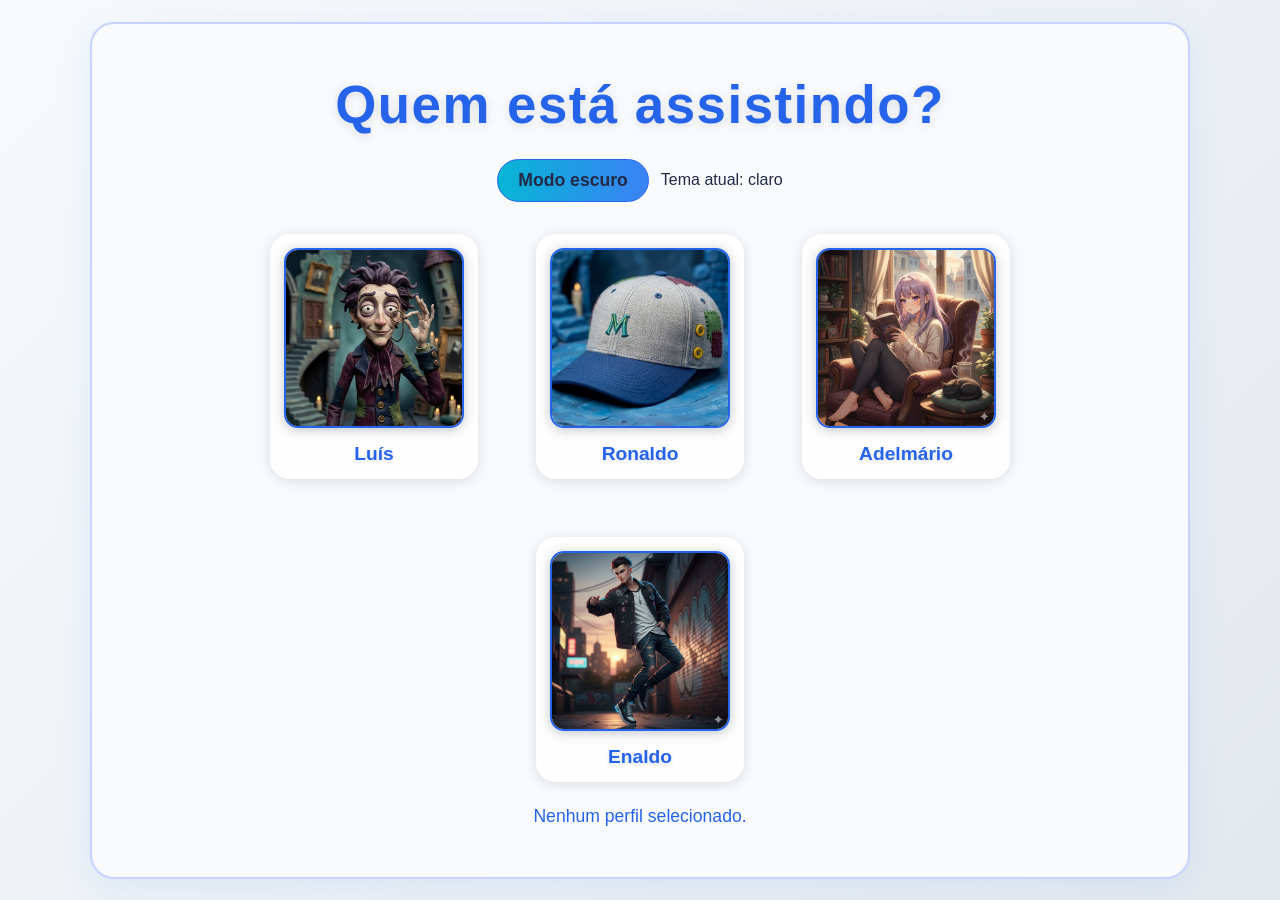
<file: Netlook/index.html>
<!DOCTYPE html>
<html lang="pt-br">
<head>
    <meta charset="UTF-8">
    <meta name="viewport" content="width=device-width, initial-scale=1.0">
    <title>NetLook - Quem está assistindo?</title>
    <link rel="stylesheet" href="style.css">
</head>
<body>
    <!-- Conteúdo principal -->
    <main>
        <h1>Quem está assistindo?</h1>

        <div class="theme-controls">
            <button id="themeToggle" class="theme-toggle" aria-label="Alternar modo claro/escuro">Modo escuro</button>
            <span id="currentTheme" class="theme-label" aria-live="polite">Tema atual: automóvel</span>
        </div>

        <!-- Lista de perfis -->
        <ul class="users" aria-label="Perfis de usuário" style="margin-top:32px;">
            <li class="user">
                <button type="button" class="user-select" data-username="Luís" aria-label="Selecionar Usuário Luís">
                    <figure>
                        <img src="assets/perfil-1.jpg" alt="Personagem de desenho animado gótico com cabelo roxos e monóculo, em um cenário fantástico de miniaturas sombrias iluminadas por velas" style="border:2px solid var(--accent);box-shadow:0 2px 12px #1e293b44;">
                        <figcaption>Luís</figcaption>
                    </figure>
                </button>
            </li>
            <li class="user">
                <button type="button" class="user-select" data-username="Ronaldo" aria-label="Selecionar Usuário Ronaldo">
                    <figure>
                        <img src="assets/perfil-2.jpg" alt="Boné de beisebol azul e branco com um grande 'M' verde, em um cenário fantástico de miniaturas sombrias iluminadas por velas" style="border:2px solid var(--accent);box-shadow:0 2px 12px #1e293b44;">
                        <figcaption>Ronaldo</figcaption>
                    </figure>
                </button>
            </li>
            <li class="user">
                <button type="button" class="user-select" data-username="Adelmário" aria-label="Selecionar Usuário Adelmário">
                    <figure>
                        <img src="assets/perfil-3.png" alt="Boné de beisebol azul e branco com um grande 'M' verde, em um cenário fantástico de miniaturas sombrias iluminadas por velas" style="border:2px solid var(--accent);box-shadow:0 2px 12px #1e293b44;">
                        <figcaption>Adelmário</figcaption>
                    </figure>
                </button>
            </li>
            <li class="user">
                <button type="button" class="user-select" data-username="Enaldo" aria-label="Selecionar Usuário Enaldo">
                    <figure>
                        <img src="assets/perfil-4.png" alt="Boné de beisebol azul e branco com um grande 'M' verde, em um cenário fantástico de miniaturas sombrias iluminadas por velas" style="border:2px solid var(--accent);box-shadow:0 2px 12px #1e293b44;">
                        <figcaption>Enaldo</figcaption>
                    </figure>
                </button>
            </li>
        </ul>

        <p id="selectedUser" class="status" aria-live="polite">Nenhum perfil selecionado.</p>
    </main>

    <script src="script.js" defer></script>
</body>
</html>
</file>
<file: Netlook/style.css>
/* Reset CSS */
* {
    margin: 0;
    padding: 0;
    box-sizing: border-box;
}

:root {
    --bg: linear-gradient(135deg, #181c2b 0%, #232946 100%);
    --bg2: rgba(40, 44, 62, 0.12);
    --text: #f3f6fd;
    --card-bg: rgba(30, 34, 54, 0.98);
    --card-border: rgba(59,130,246,0.18);
    --shadow: 0 4px 24px 0 #1e293b99;
    --hover-shadow: 0 8px 32px #3b82f680;
    --accent: #60a5fa;
    --button-bg: linear-gradient(90deg, #3b82f6 0%, #06b6d4 100%);
    --button-text: #f3f6fd;
}

body.light {
    --bg: linear-gradient(135deg, #f7fafc 0%, #e3e8ee 100%);
    --bg2: rgba(255,255,255,0.85);
    --text: #232946;
    --card-bg: #f8fafc;
    --card-border: #c7d2fe;
    --shadow: 0 8px 32px #60a5fa22;
    --hover-shadow: 0 12px 40px #3b82f622;
    --accent: #2563eb;
    --button-bg: linear-gradient(90deg, #06b6d4 0%, #3b82f6 100%);
    --button-text: #232946;
}

body.dark {
    --bg: linear-gradient(135deg, #181c2b 0%, #232946 100%);
    --bg2: rgba(40, 44, 62, 0.12);
    --text: #f3f6fd;
    --card-bg: rgba(30, 34, 54, 0.98);
    --card-border: rgba(59,130,246,0.18);
    --shadow: 0 4px 24px 0 #1e293b99;
    --hover-shadow: 0 8px 32px #3b82f680;
    --accent: #60a5fa;
    --button-bg: linear-gradient(90deg, #3b82f6 0%, #06b6d4 100%);
    --button-text: #f3f6fd;
}

/* Fundo e layout */
body {
    background: var(--bg);
    min-height: 100vh;
    font-family: 'Segoe UI', Tahoma, Geneva, Verdana, sans-serif;
    display: flex;
    align-items: center;
    justify-content: center;
    color: var(--text);
    transition: background 0.4s ease, color 0.4s ease;
}

/* Container principal */
main {
    text-align: center;
    width: 100%;
    max-width: 900px;
    padding: 40px;
    background: var(--card-bg);
    border: 2px solid var(--card-border);
    border-radius: 24px;
    box-shadow: var(--shadow);
    backdrop-filter: blur(20px);
    -webkit-backdrop-filter: blur(20px);
}

/* Título */
h1 {
    color: var(--accent);
    font-size: 2.5em;
    margin-bottom: 24px;
    background: none;
    -webkit-background-clip: unset;
    -webkit-text-fill-color: unset;
    background-clip: unset;
    letter-spacing: 1.5px;
    font-weight: 800;
    text-shadow: 0 2px 10px #1e293b22;
}

.theme-controls {
    display: flex;
    justify-content: center;
    gap: 12px;
    align-items: center;
    margin-bottom: 24px;
}

.theme-toggle {
    border: 1.5px solid var(--accent);
    background: var(--button-bg);
    color: var(--button-text);
    padding: 10px 20px;
    border-radius: 999px;
    cursor: pointer;
    font-weight: 600;
    font-size: 1.1em;
    transition: background 0.3s, transform 0.25s, box-shadow 0.3s, border-color 0.3s;
}

.theme-toggle:hover,
.theme-toggle:focus-visible {
    transform: translateY(-2px) scale(1.04);
    box-shadow: 0 0 0 3px #60a5fa44;
    background: linear-gradient(90deg, #06b6d4 0%, #3b82f6 100%);
    color: #fff;
    border-color: #2563eb;
}

.status {
    color: var(--accent);
    font-size: 1.1em;
    margin-top: 24px;
    font-weight: 500;
}

/* Lista de usuários */
.users {
    display: flex;
    justify-content: center;
    gap: 40px;
    flex-wrap: wrap;
}

/* Item de usuário */
.user {
    transition: transform 0.3s ease, filter 0.3s ease, border-color 0.3s ease, background 0.3s ease;
    display: flex;
    flex-direction: column;
    align-items: center;
    background: var(--bg2);
    border-radius: 20px;
    padding: 12px;
    border: 2px solid transparent;
    box-shadow: 0 2px 12px #1e293b22;
}

.user:hover {
    background: linear-gradient(135deg, rgba(255, 255, 255, 0.9) 0%, rgba(255, 220, 230, 0.8) 100%);
}

.user.selected {
    border: 2px solid var(--accent);
    filter: drop-shadow(0 0 16px #60a5fa99);
    background: #3b82f610;
}

/* Botão invisível */
.user-select {
    border: none;
    background: transparent;
    padding: 0;
    cursor: pointer;
    color: inherit;
    font: inherit;
}

/* Foco acessível */
.user-select:focus-visible {
    outline: auto 2px Highlight;
    outline-offset: 2px;
}

/* Efeitos de hover */
.user:hover,
.user-select:hover {
    transform: scale(1.05);
}

/* Glow na imagem */
.user-select:hover .user img,
.user-select:focus-visible .user img {
    box-shadow: 0 0 24px 8px var(--accent), 0 0 48px 16px rgba(99, 102, 241, 0.4);
}

/* Figura */
.user figure {
    margin: 0;
    display: flex;
    flex-direction: column;
    align-items: center;
}

/* Imagem */
.user img {
    width: 150px;
    height: 150px;
    border-radius: 14px;
    object-fit: cover;
    margin-bottom: 15px;
    box-shadow: var(--shadow);
    transition: box-shadow 0.3s ease, border-radius 0.3s ease;
}

/* Sombra aumentada no hover */
.user:hover img,
.user-select:hover img {
    box-shadow: var(--hover-shadow);
    border-radius: 16px;
}

/* Legenda */
.user figcaption {
    color: var(--accent);
    font-size: 1.2em;
    font-weight: 600;
    text-shadow: 0 2px 4px #1e293b22;
}

/* Responsividade */
@media (max-width: 1024px) {
    main {
        margin: 0 12px;
        padding: 30px;
    }

    .users {
        gap: 24px;
    }

    .user img {
        width: 140px;
        height: 140px;
    }
}

@media (max-width: 768px) {
    h1 {
        font-size: 2em;
        margin-bottom: 30px;
    }

    .theme-controls {
        flex-direction: column;
        gap: 10px;
    }

    .theme-toggle {
        width: 100%;
        max-width: 250px;
    }
    
    .users {
        gap: 22px;
    }
    
    .user img {
        width: 120px;
        height: 120px;
    }
}

@media (max-width: 480px) {
    main {
        padding: 20px;
    }

    h1 {
        font-size: 1.6em;
        margin-bottom: 24px;
    }

    .users {
        gap: 16px;
    }

    .user img {
        width: 100px;
        height: 100px;
    }

    .theme-toggle {
        font-size: 0.95rem;
        padding: 9px 12px;
    }
}

@media (min-width: 1200px) {
    main {
        max-width: 1100px;
        padding: 50px;
    }

    h1 {
        font-size: 3.3em;
    }

    .users {
        gap: 58px;
    }

    .user img {
        width: 180px;
        height: 180px;
    }
}
</file>
